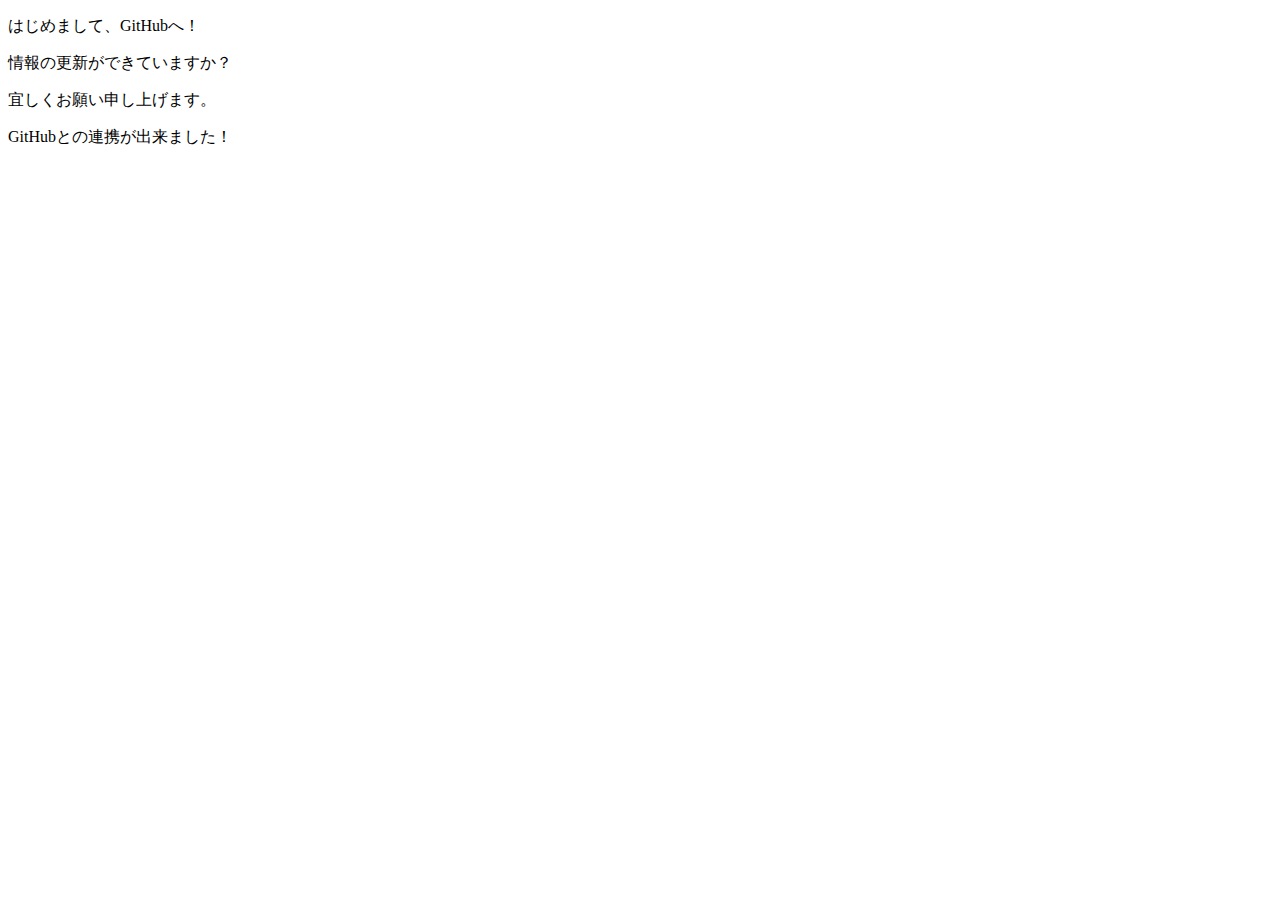
<file: index.html>
<!DOCTYPE html>
<html lang="ja">
<head>
    <meta charset="UTF-8">
    <meta http-equiv="X-UA-Compatible" content="IE=edge">
    <meta name="viewport" content="width=device-width, initial-scale=1.0">
    <title>Kiichiro SASAKI GitHub Site</title>
</head>
<body>
    <p>はじめまして、GitHubへ！</p>
    <p>情報の更新ができていますか？</p>
    <p>宜しくお願い申し上げます。</p>
    <p>GitHubとの連携が出来ました！</p>
</body>
</html>
</file>
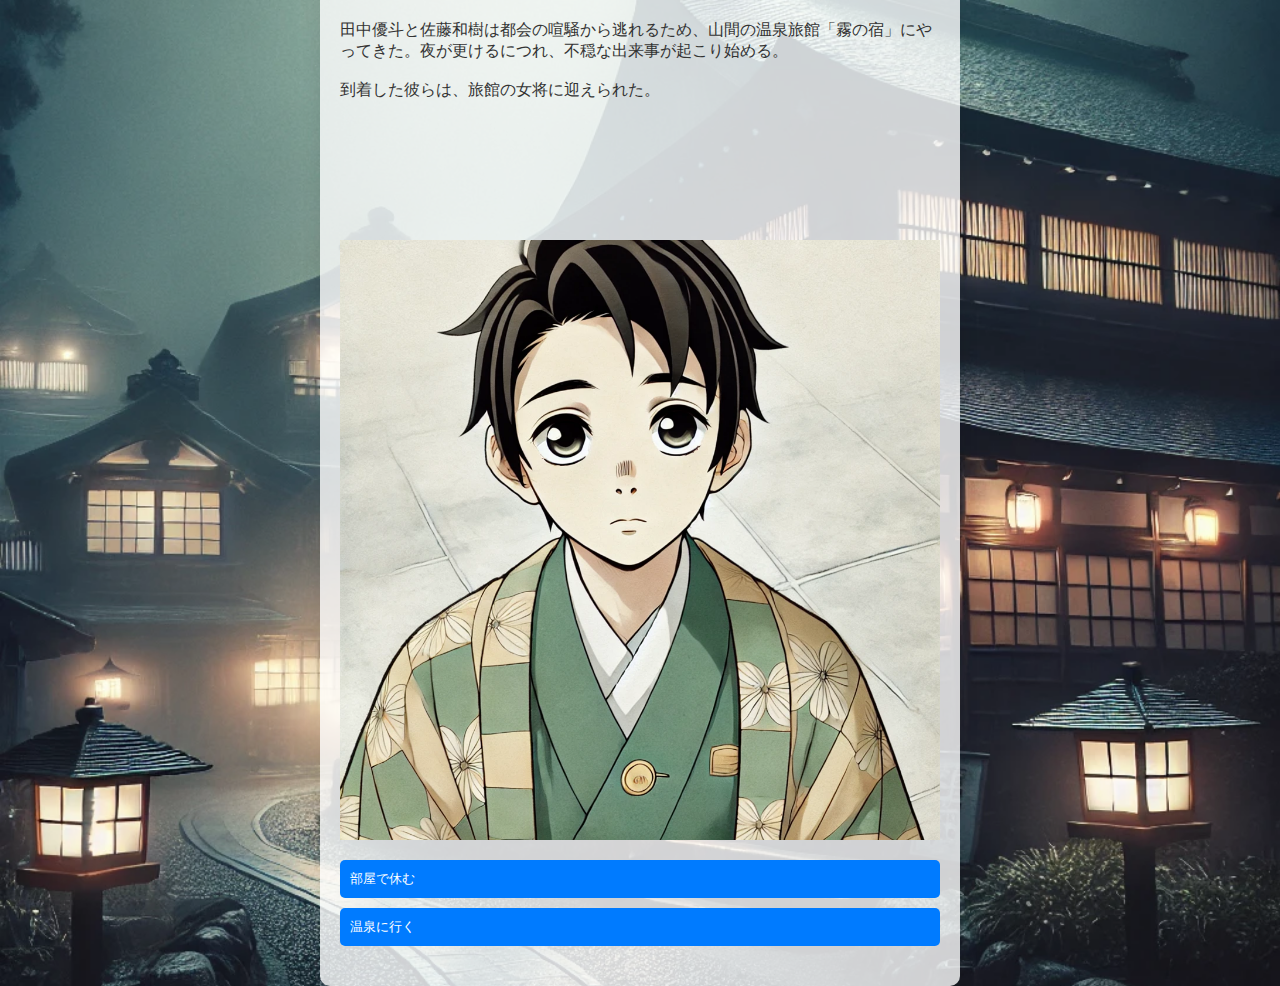
<file: kiri/index.html>
<!DOCTYPE html>
<html lang="ja">
<head>
    <meta charset="UTF-8">
    <meta name="viewport" content="width=device-width, initial-scale=1.0">
    <title>霧の夜の謎</title>
    <link rel="stylesheet" href="styles.css">
</head>
<body>
    <div id="game-container">
        <h1>霧の夜の謎</h1>
        <div id="story-container">
            <div id="story-text"></div>
            <img id="character" src="" alt="">
        </div>
        <div id="choices"></div>
        <button id="next-button" onclick="nextScene()" style="display:none;">次へ</button>
    </div>
    <script src="script.js"></script>
</body>
</html>
</file>
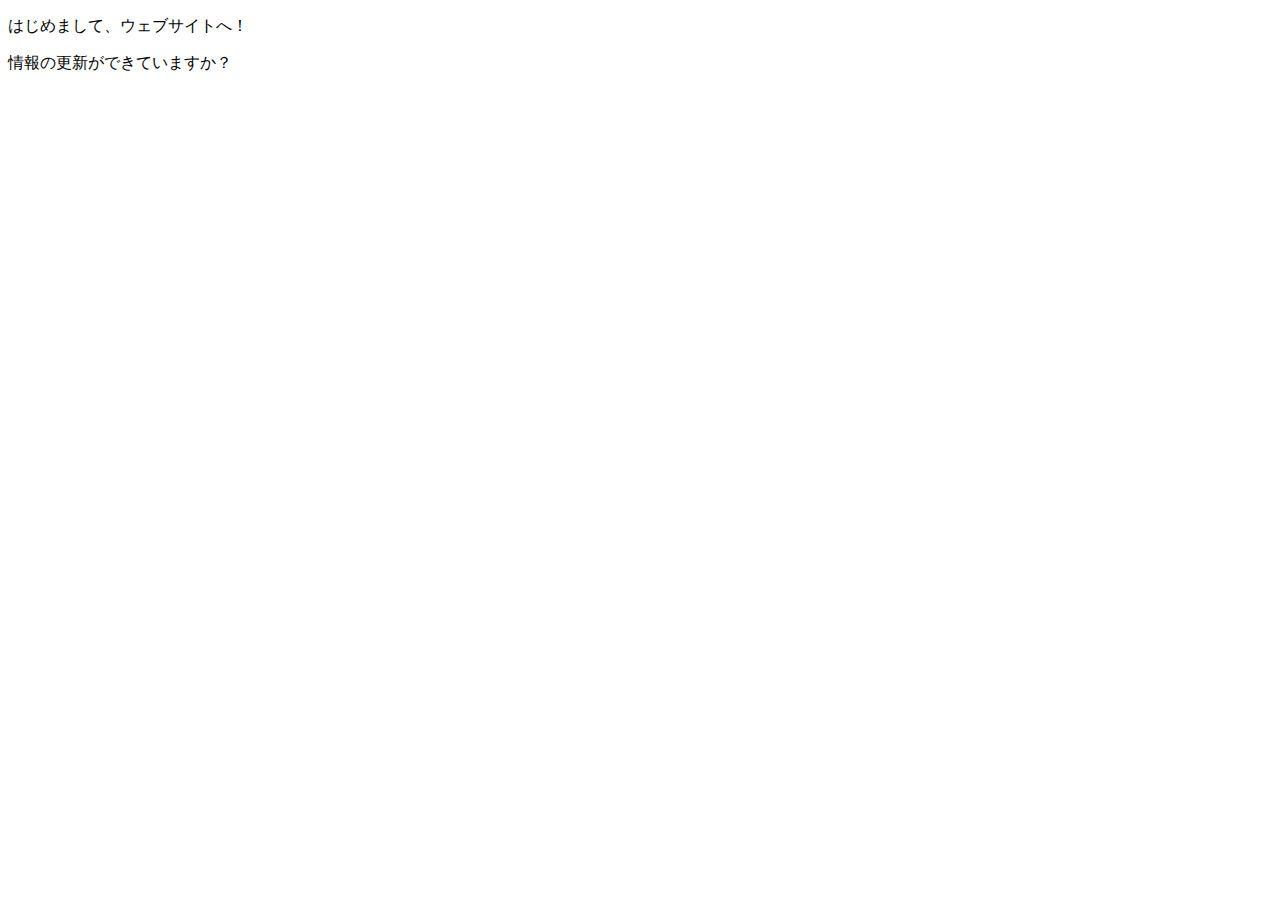
<file: training01/index.html>
<!DOCTYPE html>
<html lang="ja">
<head>
    <meta charset="UTF-8">
    <meta http-equiv="X-UA-Compatible" content="IE=edge">
    <meta name="viewport" content="width=device-width, initial-scale=1.0">
    <title>今日のスイーツ</title>
</head>
<body>
    <p>はじめまして、ウェブサイトへ！</p>
    <p>情報の更新ができていますか？</p>
</body>
</html>
</file>
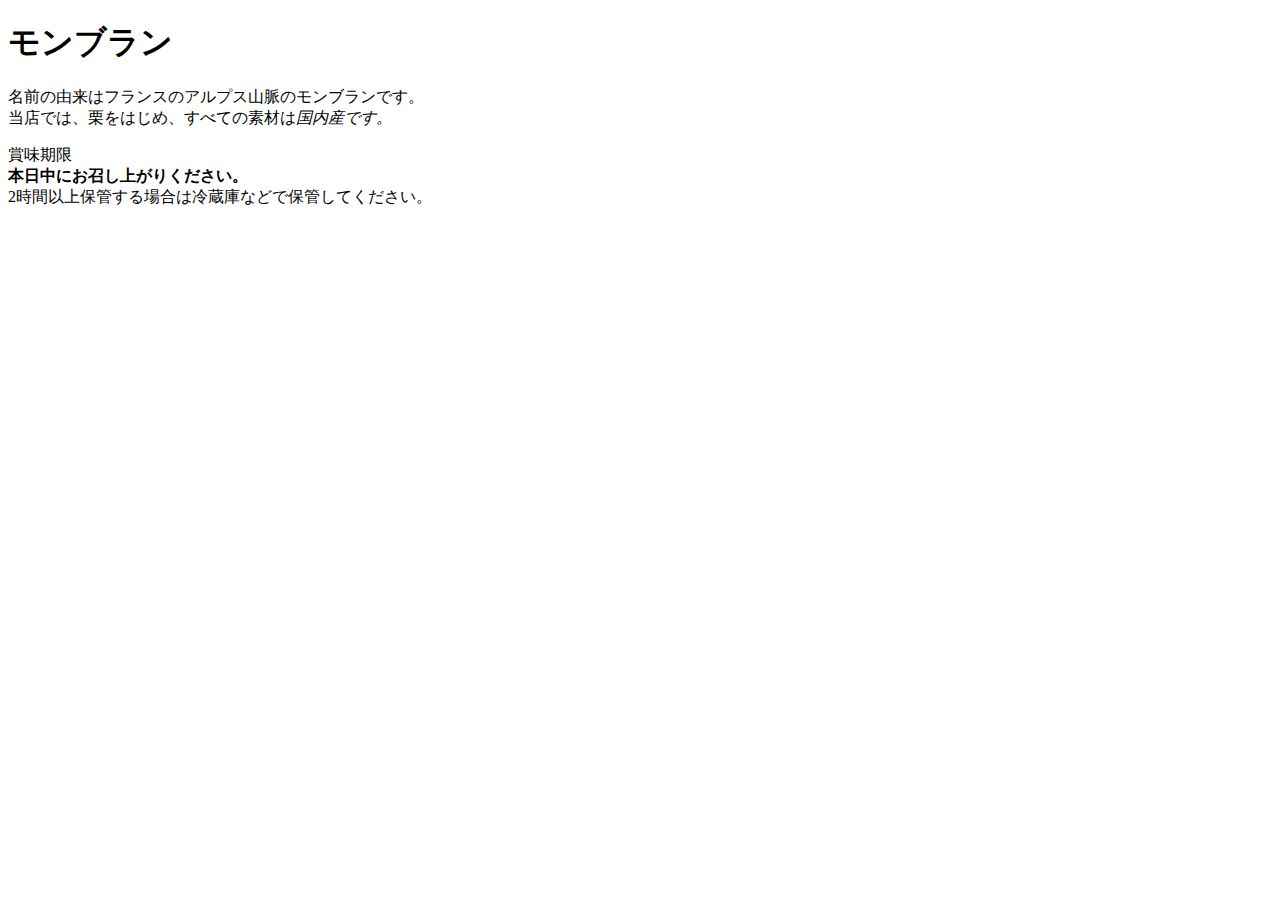
<file: training02/index.html>
<!DOCTYPE html>
<html lang="ja">
<head>
    <meta charset="UTF-8">
    <meta http-equiv="X-UA-Compatible" content="IE=edge">
    <meta name="viewport" content="width=device-width, initial-scale=1.0">
    <title>今日のスイーツ</title>
</head>
<body>
    <h1>モンブラン</h1>
    <p>名前の由来はフランスのアルプス山脈のモンブランです。<br>
        当店では、栗をはじめ、すべての素材は<em>国内産です。</em></p>
    <p>賞味期限<br>
        <strong>本日中にお召し上がりください。</strong><br>
        2時間以上保管する場合は冷蔵庫などで保管してください。</p>        
</body>
</html>
</file>
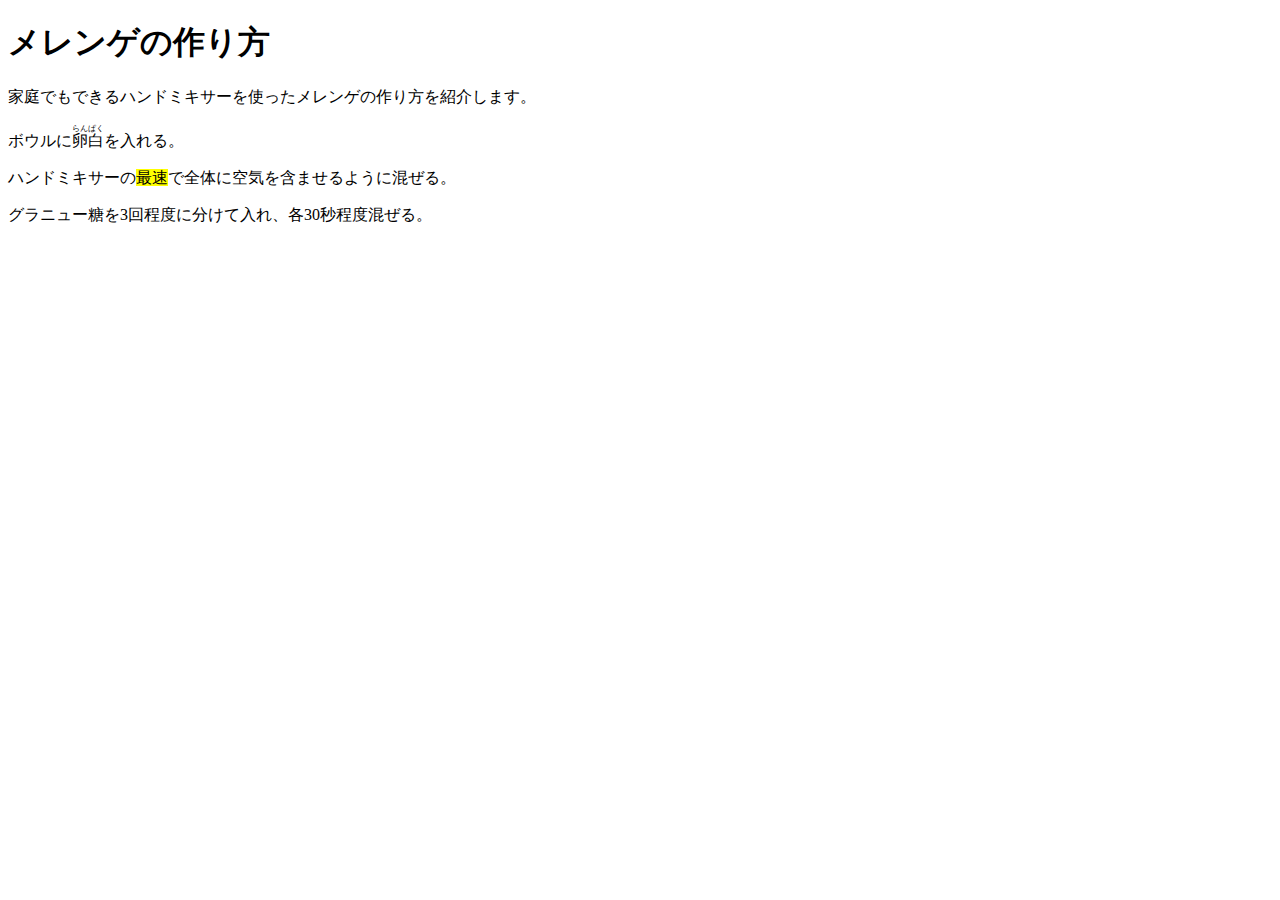
<file: training03/index.html>
<!DOCTYPE html>
<html lang="ja">
<head>
    <meta charset="UTF-8">
    <meta http-equiv="X-UA-Compatible" content="IE=edge">
    <meta name="viewport" content="width=device-width, initial-scale=1.0">
    <title>メレンゲの作り方</title>
</head>
<body>
    <h1>メレンゲの作り方</h1>
    <p>家庭でもできるハンドミキサーを使ったメレンゲの作り方を紹介します。</p>
    <p>ボウルに<ruby>卵白<rt>らんぱく</rt></ruby>を入れる。</p>
    <p>ハンドミキサーの<mark>最速</mark>で全体に空気を含ませるように混ぜる。</p>
    <p>グラニュー糖を3回程度に分けて入れ、各30秒程度混ぜる。</p>
</body>
</html>
</file>
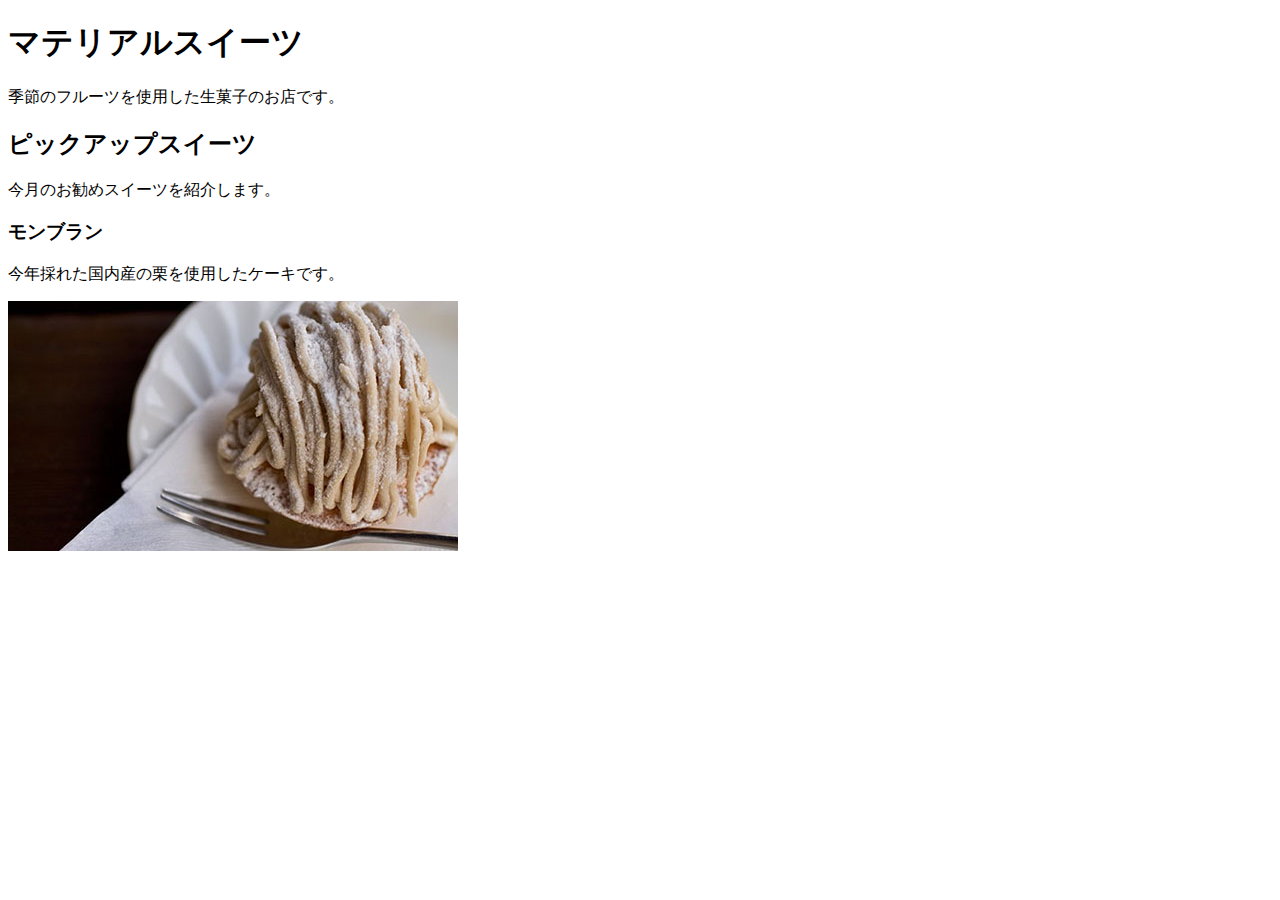
<file: training05/index.html>
<!DOCTYPE html>
<html lang="ja">
<head>
    <meta charset="UTF-8">
    <meta http-equiv="X-UA-Compatible" content="IE=edge">
    <meta name="viewport" content="width=device-width, initial-scale=1.0">
    <title>マテリアルスイーツ</title>
</head>
<body>
    <h1>マテリアルスイーツ</h1>
    <p>季節のフルーツを使用した生菓子のお店です。</p>
    <h2>ピックアップスイーツ</h2>
    <p>今月のお勧めスイーツを紹介します。</p>
    <h3>モンブラン</h3>
    <p>今年採れた国内産の栗を使用したケーキです。</p>
    <img src="images/blanc1.jpg" alt="モンブランの写真">
</body>
</html>
</file>
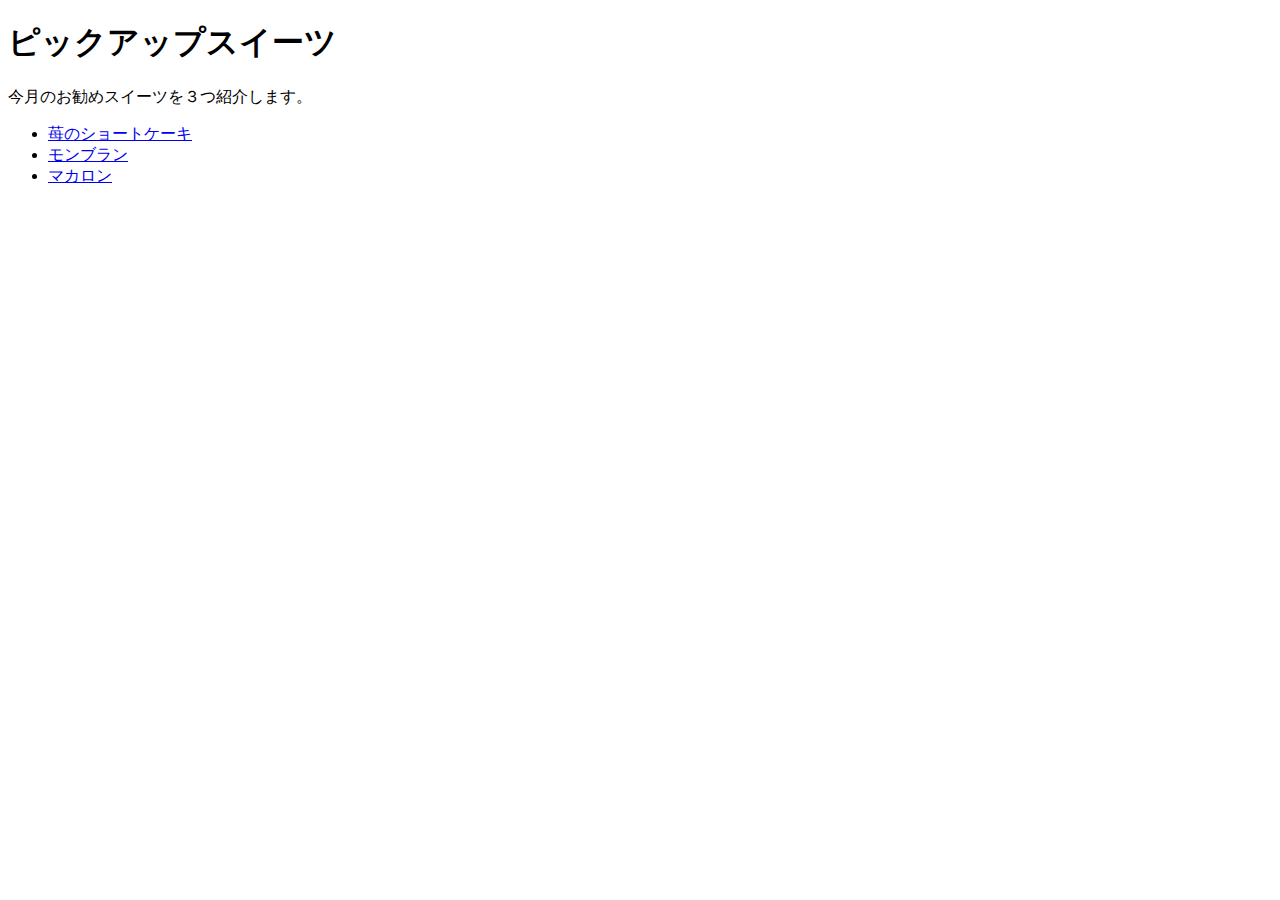
<file: training06/index.html>
<!DOCTYPE html>
<html lang="ja">
<head>
    <meta charset="UTF-8">
    <meta http-equiv="X-UA-Compatible" content="IE=edge">
    <meta name="viewport" content="width=device-width, initial-scale=1.0">
    <title>お勧めスイーツ</title>
</head>
<body>
    <h1>ピックアップスイーツ</h1>
    <p>今月のお勧めスイーツを３つ紹介します。</p>
    <ul>
        <li><a href="page01.html">苺のショートケーキ</a></li>
        <li><a href="page02.html">モンブラン</a></li>
        <li><a href="page03.html">マカロン</a></li>
    </ul>
</body>
</html>
</file>
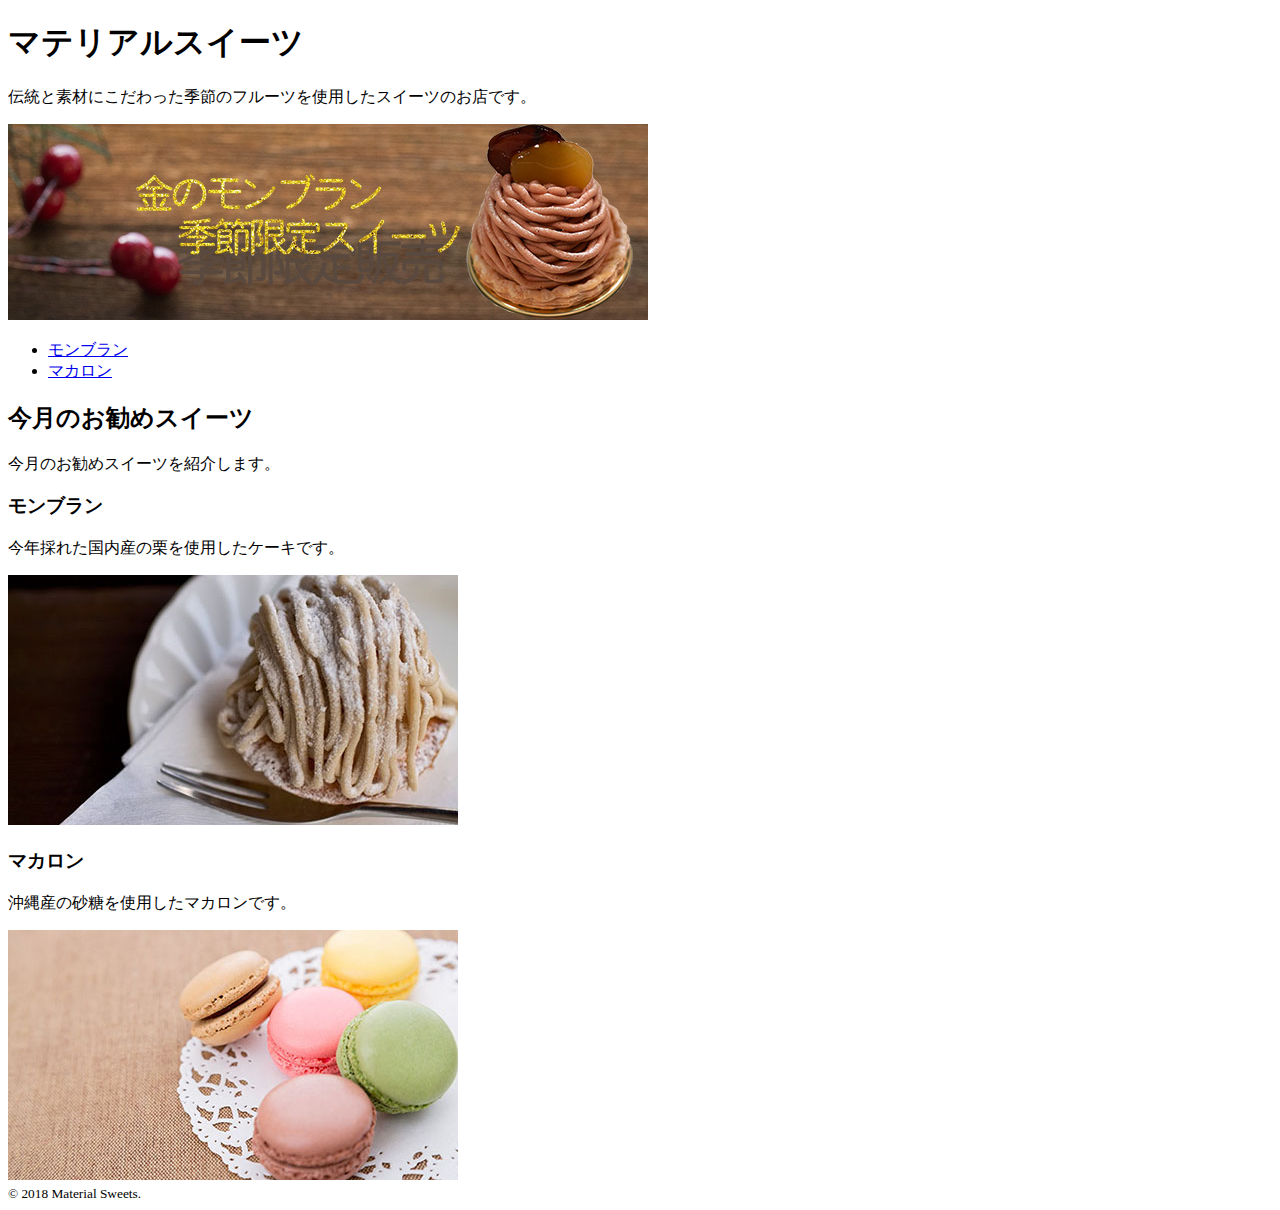
<file: training07/index.html>
<!DOCTYPE html>
<html lang="ja">
<head>
    <meta charset="UTF-8">
    <meta http-equiv="X-UA-Compatible" content="IE=edge">
    <meta name="viewport" content="width=device-width, initial-scale=1.0">
    <title>マテリアルスイーツ</title>
</head>
<body>
    <header>
        <h1>マテリアルスイーツ</h1>
        <p>伝統と素材にこだわった季節のフルーツを使用したスイーツのお店です。</p>
        <img src="images/header.jpg" alt="金のモンブランヘッダー画像">
        <nav>
            <ul>
                <li><a href="#">モンブラン</a></li>
                <li><a href="#">マカロン</a></li>
            </ul>
        </nav>
    </header>
    <main>
        <article>
            <h2>今月のお勧めスイーツ</h2>
            <p>今月のお勧めスイーツを紹介します。</p>
            <section>
                <h3>モンブラン</h3>
                <p>今年採れた国内産の栗を使用したケーキです。</p>
                <img src="images/blanc1.jpg" alt="モンブランの写真">
            </section>
            <section>
                <h3>マカロン</h3>
                <p>沖縄産の砂糖を使用したマカロンです。</p>
                <img src="images/macron1.jpg" alt="マカロンの写真">
            </section>
        </article>
    </main>
    <footer>
        <small>&copy; 2018 Material Sweets.</small>
    </footer>
</body>
</html>
</file>
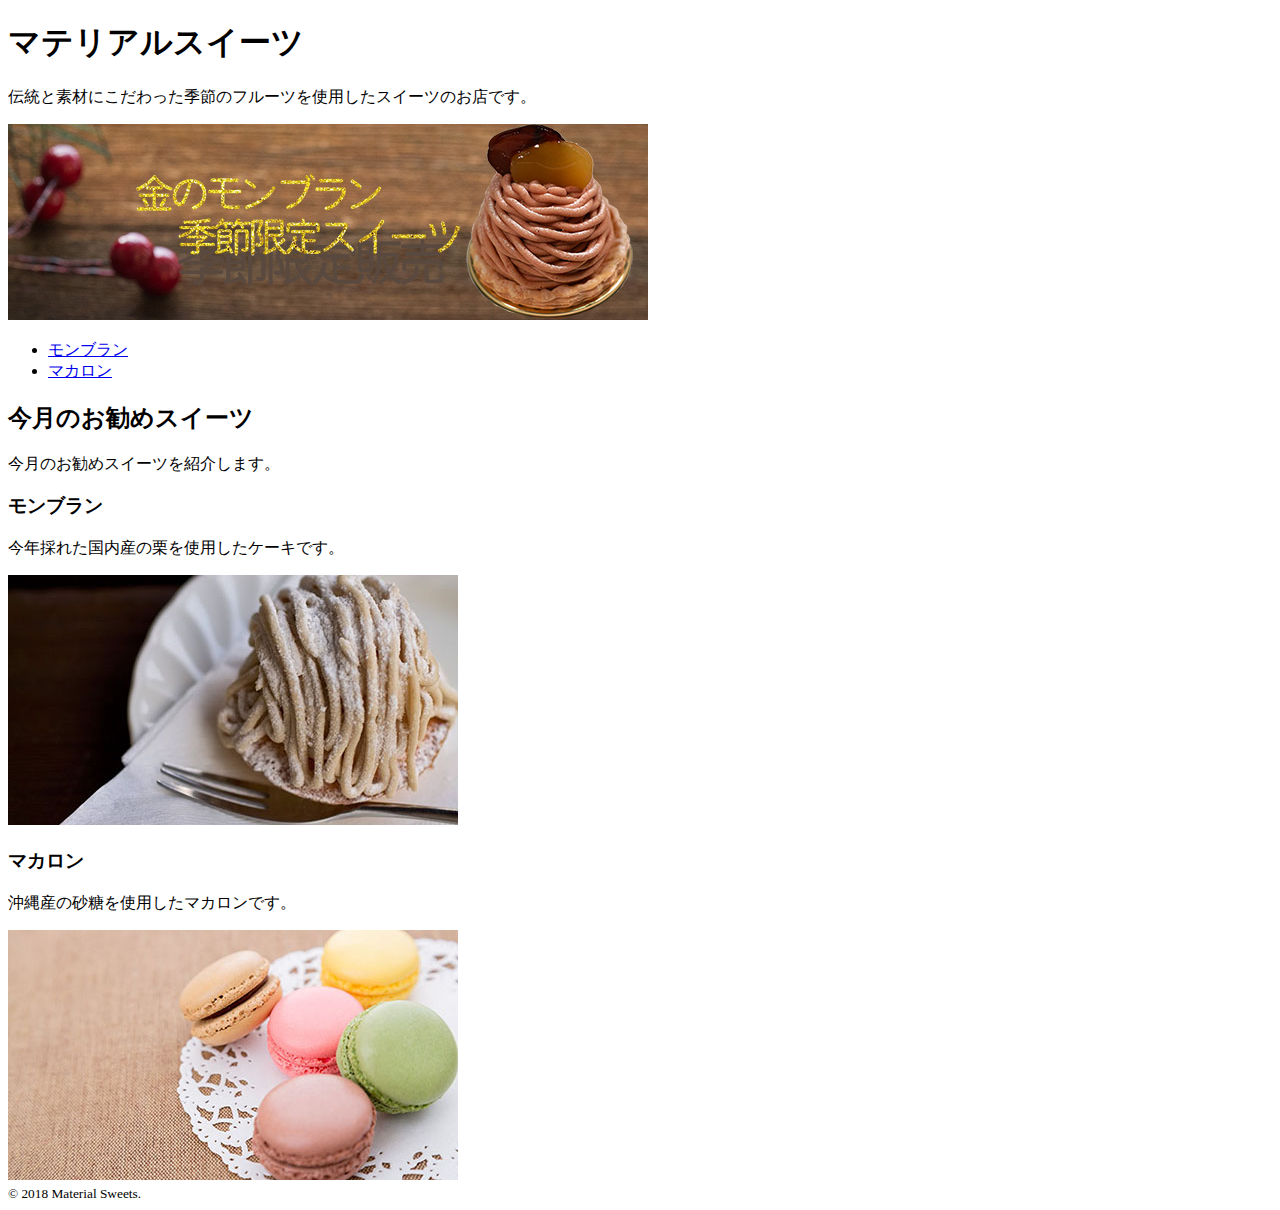
<file: training08/index.html>
<!DOCTYPE html>
<html lang="ja">
<head>
    <meta charset="UTF-8">
    <meta http-equiv="X-UA-Compatible" content="IE=edge">
    <meta name="viewport" content="width=device-width, initial-scale=1.0">
    <title>マテリアルスイーツ</title>
</head>
<body>
    <header>
        <h1>マテリアルスイーツ</h1>
        <p>伝統と素材にこだわった季節のフルーツを使用したスイーツのお店です。</p>
        <img src="images/header.jpg" alt="金のモンブランヘッダー画像">
        <nav>
            <ul>
                <li><a href="#blanc">モンブラン</a></li>
                <li><a href="#macron">マカロン</a></li>
            </ul>
        </nav>
    </header>
    <main>
        <article>
            <h2>今月のお勧めスイーツ</h2>
            <p>今月のお勧めスイーツを紹介します。</p>
            <section>
                <h3 id="blanc">モンブラン</h3>
                <p>今年採れた国内産の栗を使用したケーキです。</p>
                <img src="images/blanc1.jpg" alt="モンブランの写真">
            </section>
            <section>
                <h3 id="macron">マカロン</h3>
                <p>沖縄産の砂糖を使用したマカロンです。</p>
                <img src="images/macron1.jpg" alt="マカロンの写真">
            </section>
        </article>
    </main>
    <footer>
        <small>&copy; 2018 Material Sweets.</small>
    </footer>
</body>
</html>
</file>
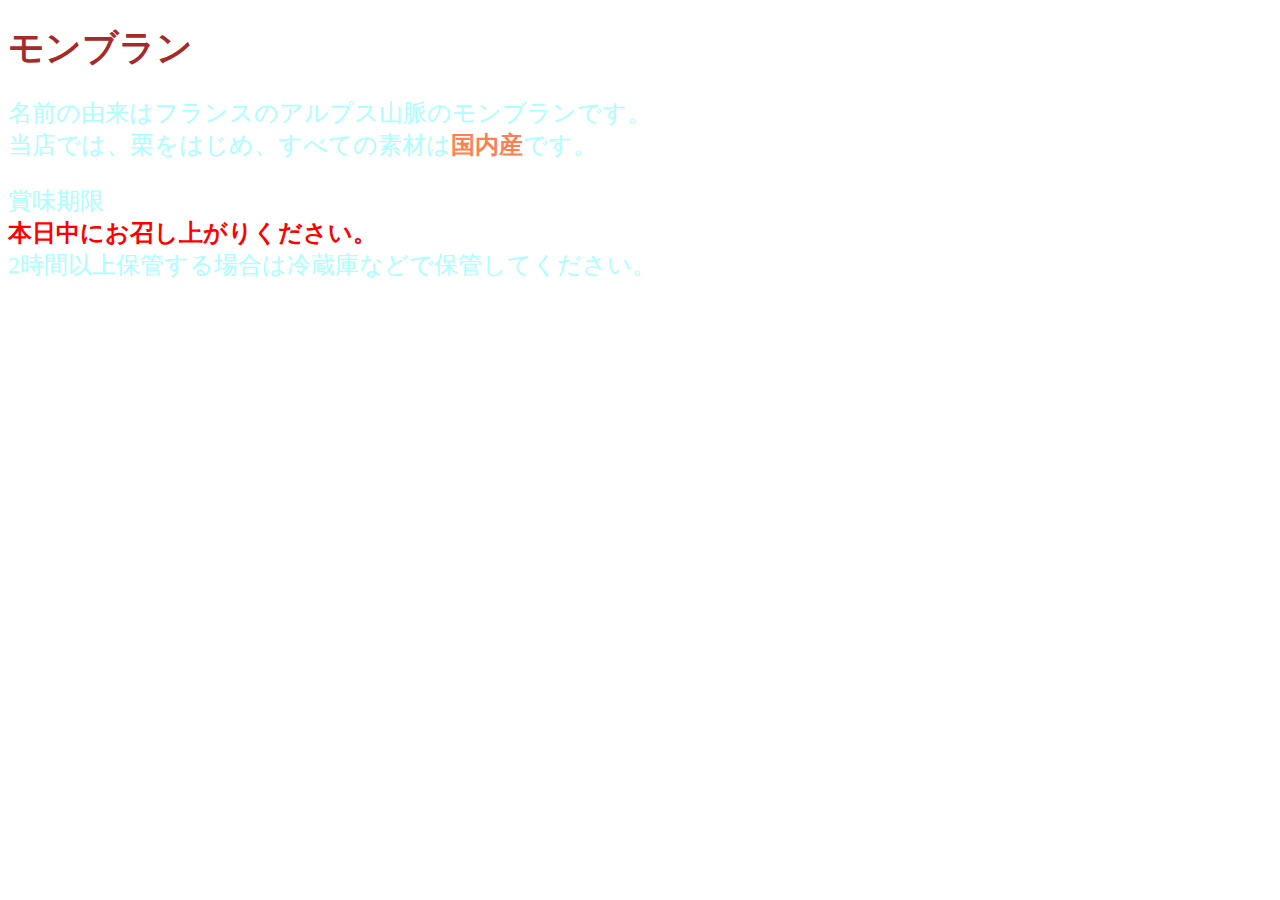
<file: training_css01/index.html>
<!DOCTYPE html>
<html lang="ja">
<head>
    <meta charset="UTF-8">
    <meta http-equiv="X-UA-Compatible" content="IE=edge">
    <meta name="viewport" content="width=device-width, initial-scale=1.0">
    <title>おすすめスイーツ</title>
    <style>
        body{
            color:#aaffff;
            font-size:24px;
            font-family:"Yu Gothic",YuGothic,"ＭＳ Ｐゴシック",Meiryo;
        }
        h1{
            font-size:36px;
            color:brown;
        }
        em{
            color:coral;
            font-weight:bold;
            font-style:normal;
        }
        strong{color:red;}
    </style>
</head>
<body>
    <h1>モンブラン</h1>
    <p>名前の由来はフランスのアルプス山脈のモンブランです。<br>
    当店では、栗をはじめ、すべての素材は<em>国内産</em>です。</p>
    <p>賞味期限<br>
    <strong>本日中にお召し上がりください。</strong><br>
    2時間以上保管する場合は冷蔵庫などで保管してください。</p>
</body>
</html>
</file>
<file: kiri/styles.css>
body {
    font-family: Arial, sans-serif;
    background-color: #f0f0f0;
    color: #333;
    margin: 0;
    padding: 0;
    display: flex;
    justify-content: center;
    align-items: center;
    height: 100vh;
    background-image: url('images/background.jpg');
    background-size: cover;
    background-position: center;
}

#game-container {
    background-color: rgba(255, 255, 255, 0.8);
    border-radius: 10px;
    box-shadow: 0 0 20px rgba(0,0,0,0.1);
    padding: 20px;
    max-width: 600px;
    width: 100%;
    position: relative;
}

h1 {
    text-align: center;
}

#story-container {
    margin-bottom: 20px;
    text-align: left;
}

#story-text {
    margin-bottom: 20px;
    min-height: 200px;
}

#character {
    display: block;
    max-width: 100%;
    height: auto;
    margin: 0 auto;
}

#choices {
    margin-bottom: 20px;
}

.choice-button {
    display: block;
    width: 100%;
    padding: 10px;
    margin-bottom: 10px;
    background-color: #007BFF;
    color: white;
    border: none;
    border-radius: 5px;
    cursor: pointer;
    text-align: left;
}

.choice-button:hover {
    background-color: #0056b3;
}
</file>
